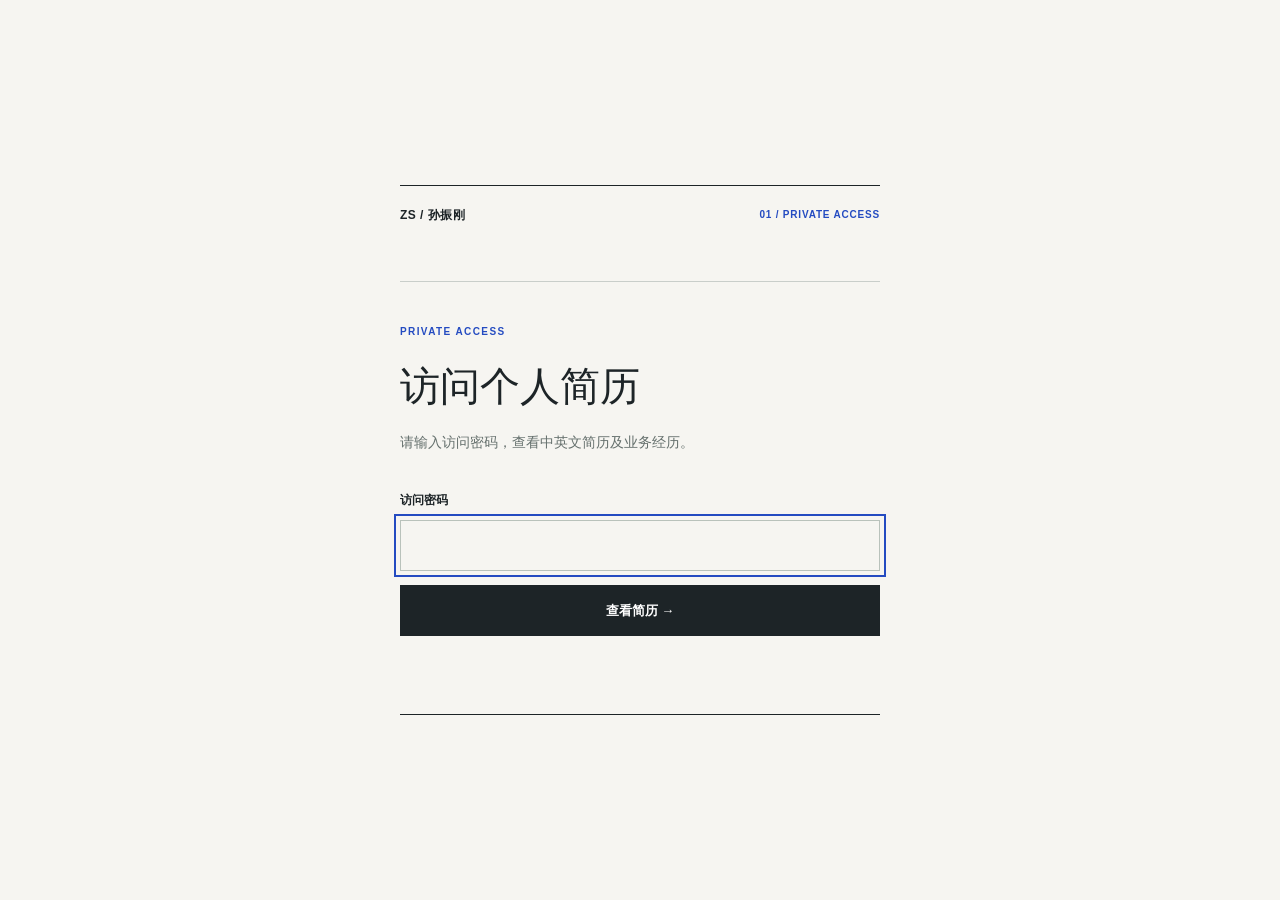
<file: index.html>
<!doctype html><html lang="zh-CN"><head><meta charset="utf-8"><meta name="viewport" content="width=device-width,initial-scale=1"><meta name="robots" content="noindex,nofollow"><title>个人简历 · 访问验证</title><link rel="stylesheet" href="style.css"><style>body.locked{min-height:100vh;display:grid;place-items:center;padding:24px;background:#f6f5f1}.gate{position:relative;width:min(100%,480px);padding:0 0 32px;border-top:1px solid #1d2427;border-bottom:1px solid #1d2427}.gate:before{content:"ZS / 孙振刚";display:block;padding:20px 0 57px;border-bottom:1px solid #c9ceca;margin-bottom:34px;font:750 12px/1.5 var(--sans);letter-spacing:.04em;color:#1d2427}.gate:after{content:"01 / PRIVATE ACCESS";position:absolute;top:21px;right:0;font:700 10px/1.5 var(--sans);letter-spacing:.08em;color:#244bc1}.gate h1{font:500 40px/1.2 var(--serif);letter-spacing:0;margin:18px 0}.gate p{color:#65706d;font-size:14px}.gate label{display:block;margin:34px 0 8px;font-size:12px;font-weight:650}.gate input{width:100%;height:51px;background:transparent;border:1px solid #b9c2bb;padding:0 14px;font-size:16px}.gate button{width:100%;height:51px;margin-top:14px;background:#1d2427;color:white;border:0;font:650 13px var(--sans);cursor:pointer}.gate button:hover{background:#244bc1}.gate button:disabled{opacity:.6}.gate #message{min-height:1.5em;color:#9b443e;font-size:13px}.gate .eyebrow{font-size:10px}@media(max-width:500px){.gate:before{padding-bottom:40px}}</style><script defer src="gate.js"></script></head><body class="locked"><main class="gate"><span class="eyebrow">PRIVATE ACCESS</span><h1>访问个人简历</h1><p>请输入访问密码，查看中英文简历及业务经历。</p><form id="unlock"><label for="password">访问密码</label><input id="password" type="password" autocomplete="current-password" required autofocus><button id="submit" type="submit">查看简历 →</button><p id="message" role="status" aria-live="polite"></p></form></main></body></html>
</file>
<file: style.css>
:root{--paper:#f6f5f1;--ink:#1d2427;--muted:#65706d;--line:#c9ceca;--blue:#244bc1;--sans:-apple-system,BlinkMacSystemFont,"Segoe UI","PingFang SC","Microsoft YaHei",sans-serif;--serif:"Iowan Old Style","Palatino Linotype",Palatino,"Songti SC","Noto Serif CJK SC",serif}*{box-sizing:border-box}html{scroll-behavior:smooth;scroll-padding-top:88px}body{margin:0;background:var(--paper);color:var(--ink);font:15px/1.9 var(--sans);-webkit-font-smoothing:antialiased}a{color:inherit;text-decoration:none}a:hover{text-decoration:underline;text-underline-offset:4px}a:focus-visible,input:focus-visible,button:focus-visible{outline:2px solid var(--blue);outline-offset:4px}header{background:rgba(246,245,241,.96);border-bottom:1px solid var(--ink);position:sticky;top:0;z-index:3;backdrop-filter:blur(12px)}nav{max-width:1272px;padding:17px 32px;margin:auto;display:flex;align-items:center;justify-content:space-between;gap:24px}.brand{font-weight:750;font-size:13px;letter-spacing:.04em}.navlinks{display:flex;align-items:center;gap:30px;font-size:12px;font-weight:550}.navlinks a:last-child{color:var(--blue)}main:not(.gate){max-width:1272px;margin:auto;padding:0 32px}.hero{padding:93px 0 70px;display:grid;grid-template-columns:minmax(0,1.6fr) minmax(230px,.62fr);gap:80px;align-items:end;border-bottom:1px solid var(--ink)}.eyebrow{font-size:10px;letter-spacing:.14em;font-weight:700;color:var(--blue);text-transform:uppercase}.hero .eyebrow:before{content:"";display:inline-block;width:26px;height:2px;margin-right:11px;margin-bottom:3px;background:var(--blue)}h1{font:500 clamp(54px,7.4vw,92px)/1.1 var(--serif);letter-spacing:-.04em;margin:32px 0}.hero h1 small{font:400 13px/1.5 var(--sans);display:block;letter-spacing:.14em;color:#727c77;margin-top:16px}.lead{font-size:21px;line-height:1.75;max-width:650px;margin:0 0 15px;letter-spacing:.02em}.muted,.context{color:var(--muted)}.hero .muted{font-size:13px;margin:0}.hero-aside{border-top:2px solid var(--blue);padding-top:20px;font-size:14px;align-self:end}.hero-aside dl{margin:0}.hero-aside dt{font-size:10px;color:#72807b;letter-spacing:.1em;margin-top:20px}.hero-aside dt:first-child{margin-top:0}.hero-aside dd{margin:4px 0 0;font-weight:550}.actions{display:flex;gap:18px;flex-wrap:wrap;margin-top:30px}.button{display:inline-flex;align-items:center;justify-content:center;font-size:12px;font-weight:650;min-height:46px;padding:10px 20px;border:1px solid var(--ink)}.button.primary{color:white;background:var(--ink)}.button:hover{background:var(--blue);border-color:var(--blue);color:#fff;text-decoration:none}.facts{display:grid;grid-template-columns:repeat(3,1fr);border-bottom:1px solid var(--line);margin-bottom:98px}.fact{padding:28px 26px 28px 0}.fact+.fact{padding-left:28px;border-left:1px solid var(--line)}.number{font:500 38px/1.1 var(--serif);letter-spacing:-.04em;color:var(--ink)}.fact p{font-size:12px;color:#68746f;margin:10px 0 0;line-height:1.7;max-width:240px}section{padding-bottom:92px}.section-layout{display:grid;grid-template-columns:235px minmax(0,1fr);gap:55px;border-top:1px solid var(--ink);padding-top:27px}.section-label{font-size:10px;color:var(--blue);letter-spacing:.11em;font-weight:700}h2{font:500 30px/1.4 var(--serif);letter-spacing:.01em;margin:16px 0 22px}h3{font-size:17px;line-height:1.55;font-weight:650;margin:0 0 8px}.intro{font-size:16px;line-height:2;color:#394743;margin:0 0 18px;max-width:820px}.context{font-size:13px;margin:8px 0}.case{display:grid;grid-template-columns:150px minmax(0,1fr);column-gap:30px;border-bottom:1px solid var(--line);padding:25px 0 29px}.case:first-child{padding-top:2px}.case-index{grid-column:1;grid-row:1 / span 2;font-size:10px;font-weight:700;line-height:1.7;letter-spacing:.08em;color:var(--blue)}.case h3,.case p{grid-column:2}.case h3{font-size:19px;margin:0}.case p{font-size:14px;color:#55635e;line-height:1.95;margin:9px 0 0}.job{position:relative;border-bottom:1px solid var(--line);padding:0 0 35px;margin:0 0 35px}.job:last-child{border:0;margin:0;padding:0}.jobhead{display:flex;justify-content:space-between;gap:20px;align-items:baseline}.date{font:500 12px/1.5 var(--sans);white-space:nowrap;color:#758079}.role{color:var(--blue);font-size:13px;font-weight:600;margin:0 0 12px}.job ul{padding-left:18px;color:#4b5b55;font-size:14px}.job li{padding-left:4px;margin:10px 0}.job li::marker{color:var(--blue)}.note{border-left:2px solid var(--blue);padding:0 0 0 17px;margin:-8px 0 38px;color:#64736d;font-size:13px}.skills{display:grid;grid-template-columns:1fr 1fr;gap:0 36px}.skill{border-top:1px solid var(--line);padding:21px 0 26px}.skill h3{font-size:15px}.skill p{color:#586761;font-size:13px;line-height:1.95;margin:8px 0 0}.contact{border-top:2px solid var(--ink);border-bottom:1px solid var(--line);padding:37px 0;margin-bottom:34px;display:flex;justify-content:space-between;align-items:end;gap:24px}.contact h2{margin:0 0 8px}.contact p{font-size:13px;color:#697671;margin:0}.contact a{color:var(--blue)}footer{padding:0 0 42px;font-size:11px;color:#748079;display:flex;justify-content:space-between;gap:20px}.skip{position:absolute;left:-999px}.skip:focus{left:20px;top:10px;background:white;z-index:9}@media(max-width:760px){nav{padding:15px 20px}.navlinks{gap:17px}.navlinks .optional{display:none}main:not(.gate){padding:0 20px}.hero{padding:56px 0 37px;grid-template-columns:1fr;gap:35px}h1{font-size:52px;margin:24px 0}.lead{font-size:18px}.hero-aside{padding-top:16px}.hero-aside dl{display:grid;grid-template-columns:1fr 1fr;gap:16px}.hero-aside dt{margin:0}.hero-aside dd{font-size:12px}.actions{margin-top:23px}.facts{margin-bottom:60px}.fact,.fact+.fact{padding:20px 9px}.fact:first-child{padding-left:0}.number{font-size:29px}.fact p{font-size:10px;line-height:1.55}.section-layout{grid-template-columns:1fr;gap:10px;padding-top:22px}section{padding-bottom:55px}h2{font-size:26px;margin:10px 0 18px}.intro{font-size:15px}.case{grid-template-columns:1fr;gap:0;padding:23px 0}.case-index{grid-column:1;grid-row:auto;margin-bottom:10px}.case h3,.case p{grid-column:1}.jobhead{display:block}.date{display:block;margin:0 0 8px}.skills{grid-template-columns:1fr}.contact{display:block}footer{display:block}footer span{display:block;margin-bottom:7px}}@media print{header,.actions{display:none}body{background:white;font-size:11px}.hero{padding:0}.facts{margin:15px 0 25px}.section-layout{grid-template-columns:130px 1fr;gap:15px}section{padding-bottom:20px}.job,.case{break-inside:avoid}}
/* Motion follows reading order; reduced-motion keeps every section visible. */
@media (prefers-reduced-motion:no-preference){.page-enter .hero>div,.page-enter .hero-aside{animation:rise-in .7s cubic-bezier(.18,.67,.28,1) both}.page-enter .hero-aside{animation-delay:.12s}.page-enter .facts{animation:rise-in .7s .18s both}.reveal{opacity:0;transform:translateY(20px);transition:opacity .6s ease,transform .6s ease}.reveal.is-visible{opacity:1;transform:none}@keyframes rise-in{from{opacity:0;transform:translateY(16px)}to{opacity:1;transform:translateY(0)}}.button,.contact-trigger,.copy-message{transition:background-color .2s,color .2s,border-color .2s}.case{transition:padding-left .25s ease}.case:hover{padding-left:8px}}
.contact-trigger{border:1px solid #1d2427;background:#1d2427;color:#fff;padding:13px 21px;font:650 12px var(--sans);cursor:pointer;white-space:nowrap}.contact-trigger:hover,.copy-message:hover{background:var(--blue);border-color:var(--blue)}.contact-dialog{width:min(570px,calc(100% - 32px));max-height:calc(100% - 36px);padding:32px;border:1px solid #202a2a;background:var(--paper);color:var(--ink);box-shadow:0 24px 80px #0003}.contact-dialog::backdrop{background:rgba(21,31,31,.55)}.dialog-top{display:flex;justify-content:space-between;align-items:center;border-bottom:1px solid var(--line);padding-bottom:15px;font:700 10px var(--sans);letter-spacing:.1em;color:var(--blue)}.close-dialog{background:transparent;border:0;font:28px/1 var(--sans);cursor:pointer;color:var(--ink);padding:0 2px}.contact-dialog h2{margin:22px 0 6px}.dialog-desc{font-size:13px;color:var(--muted);margin:0 0 22px}.message-form{display:grid;grid-template-columns:1fr 1fr;gap:14px}.message-form label{display:grid;gap:5px;font-size:12px;font-weight:600}.message-form label:nth-child(3),.message-form label:nth-child(4),.copy-message,.form-status{grid-column:1/-1}.message-form input,.message-form textarea{width:100%;border:1px solid #bec6c0;background:#fff;padding:11px;font:14px var(--sans);color:var(--ink);border-radius:0}.message-form textarea{resize:vertical}.copy-message{padding:14px;border:1px solid var(--ink);background:var(--ink);color:#fff;font:650 13px var(--sans);cursor:pointer}.form-status{min-height:1.5em;margin:0;font-size:12px;color:#3d6655}@media(max-width:760px){.contact-trigger{margin-top:22px}.contact-dialog{padding:22px}.message-form{grid-template-columns:1fr}.message-form label{grid-column:1}}
</file>
